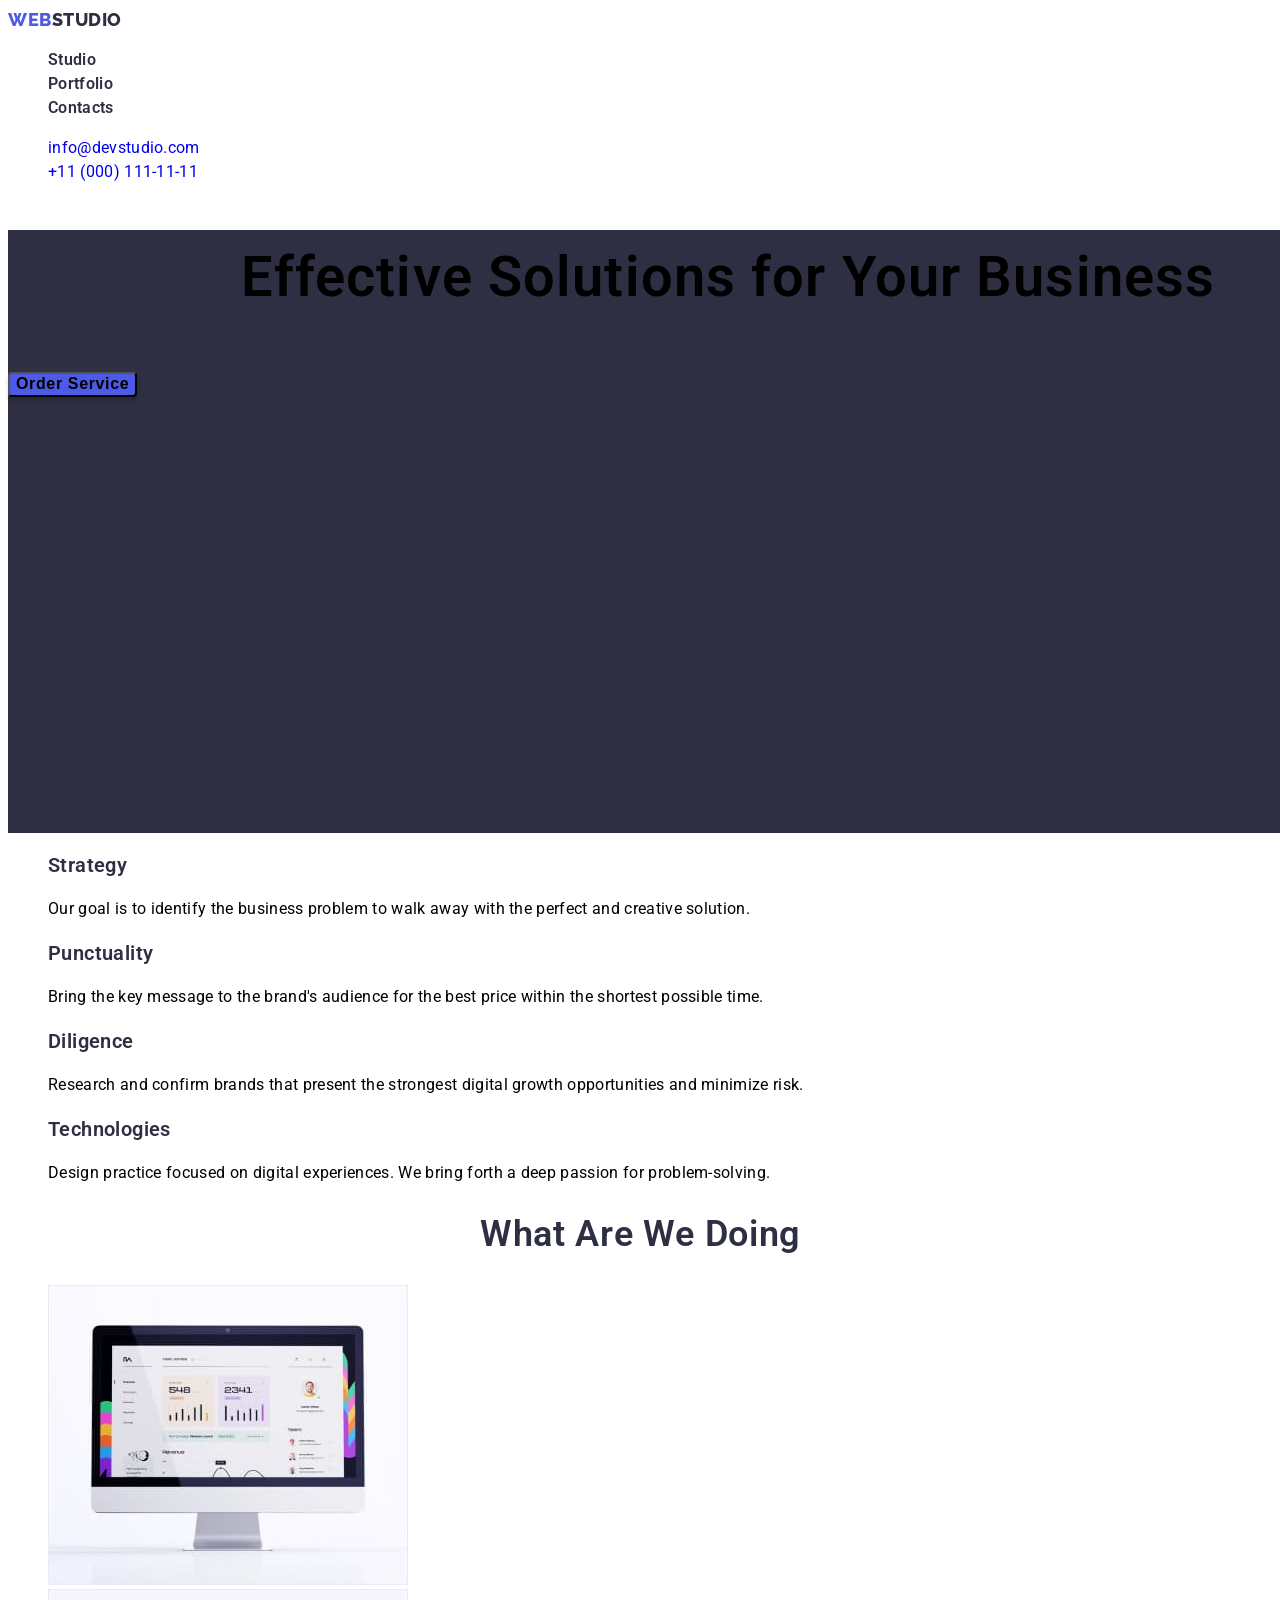
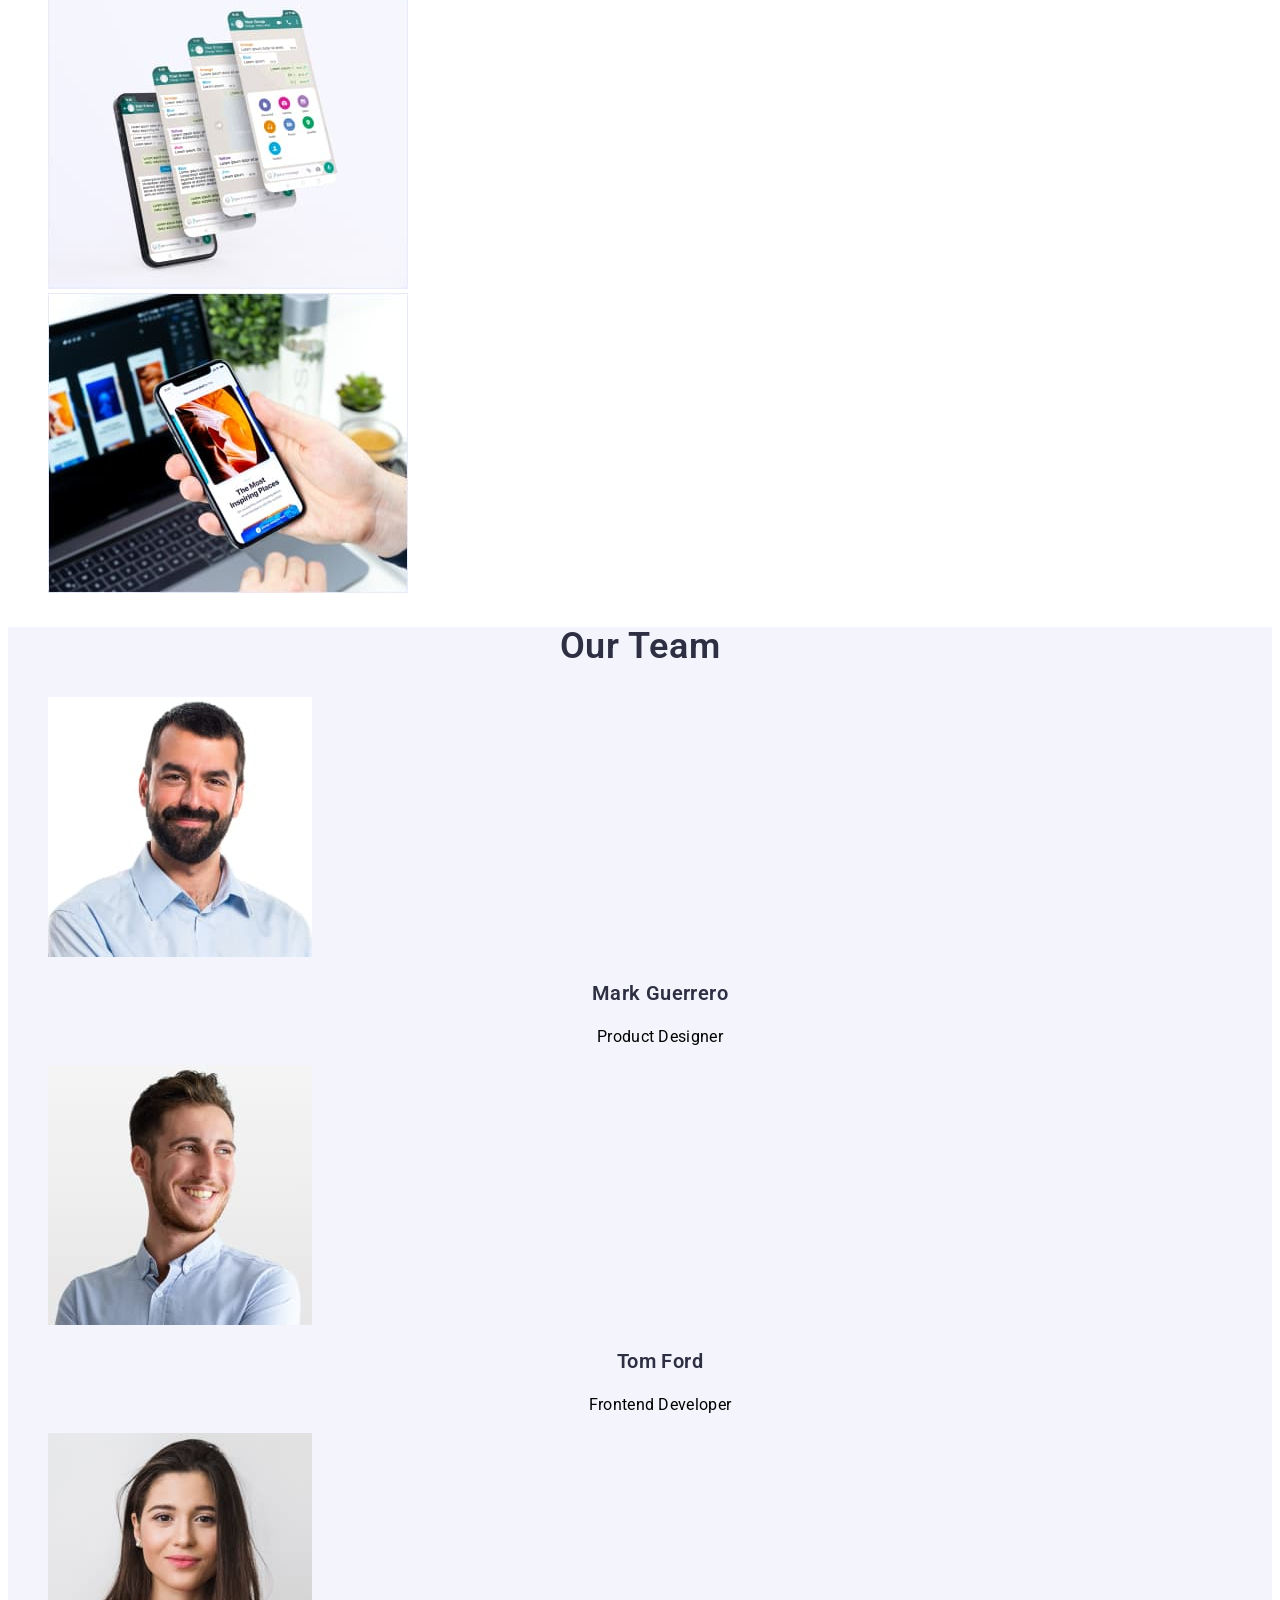
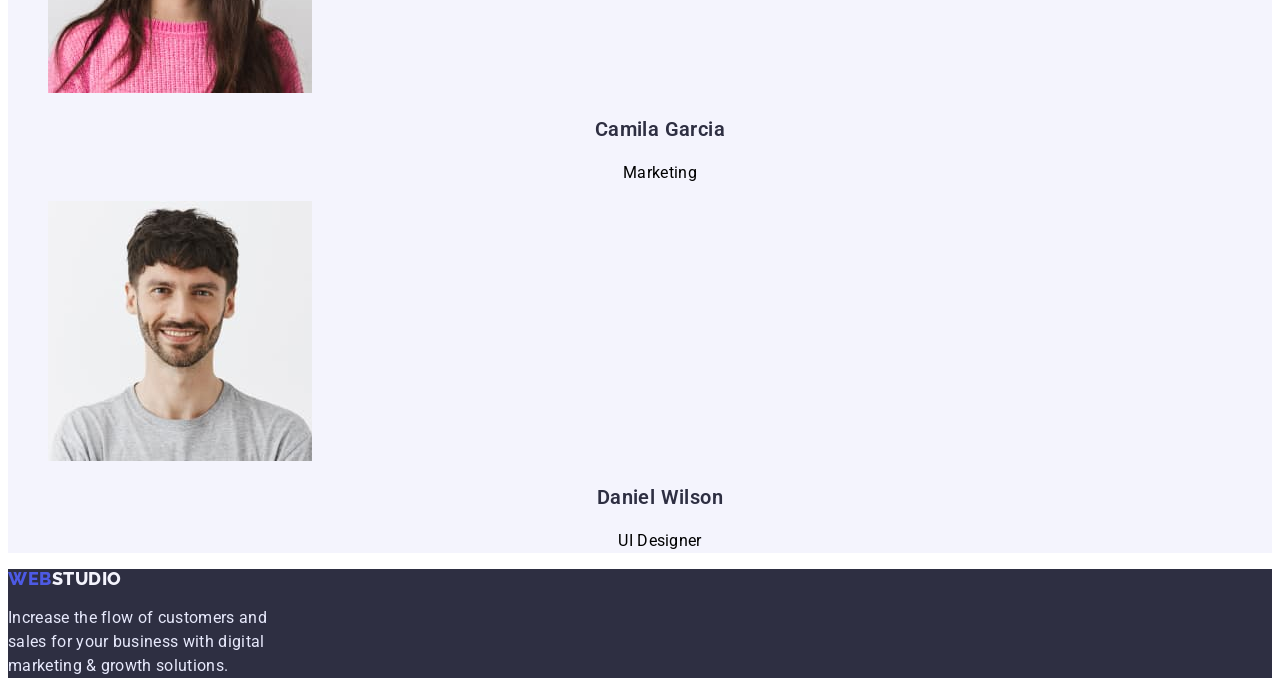
<file: index.html>
<!DOCTYPE html>
<html lang="en">
  <head>
    <meta charset="UTF-8" />
    <meta http-equiv="X-UA-Compatible" content="IE=edge" />
    <meta name="viewport" content="width=device-width, initial-scale=1.0" />
    <title>Studio</title>
    <link rel="stylesheet" href="./css/styles.css" />
    <link rel="preconnect" href="https://fonts.googleapis.com" />
    <link rel="preconnect" href="https://fonts.gstatic.com" crossorigin />
    <link
      href="https://fonts.googleapis.com/css2?family=Raleway:wght@700&family=Roboto:wght@400;500;700;900&display=swap"
      rel="stylesheet"
    />
  </head>

  <body>
    <header class="header">
      <nav class="navigation">
        <a href="" class="logo-header"
          ><span class="color-web">Web</span>Studio</a
        >
        <ul class="navigation-list">
          <li class="navigation-list-item list">
            <a href="./index.html" class="navigation-list-link">Studio</a>
          </li>
          <li class="navigation-list-item list">
            <a href="./portfolio.html" class="navigation-list-link"
              >Portfolio</a
            >
          </li>
          <li class="navigation-list-item list">
            <a href="" class="navigation-list-link">Contacts</a>
          </li>
        </ul>
      </nav>
      <ul class="contacts-list">
        <li class="contacts-list-item list">
          <a href="mailto:info@devstudio.com" class="contacts-list-link"
            >info@devstudio.com</a
          >
        </li>
        <li class="contacts-list-item list">
          <a href="tel:+110001111111" class="contacts-list-link"
            >+11 (000) 111-11-11</a
          >
        </li>
      </ul>
    </header>

    <main>
      <section class="hero">
        <h1 class="hero-title">Effective Solutions for Your Business</h1>
        <button type="button" class="hero-button">Order Service</button>
      </section>

      <section class="feature">
        <ul class="feature-list">
          <li class="feature-list-item list">
            <h3 class="feature-item-title">Strategy</h3>
            <p class="feature-item-text">
              Our goal is to identify the business problem to walk away with the
              perfect and creative solution.
            </p>
          </li>
          <li class="feature-list-item list">
            <h3 class="feature-item-title">Punctuality</h3>
            <p class="feature-item-text">
              Bring the key message to the brand's audience for the best price
              within the shortest possible time.
            </p>
          </li>
          <li class="feature-list-item list">
            <h3 class="feature-item-title">Diligence</h3>
            <p class="feature-item-text">
              Research and confirm brands that present the strongest digital
              growth opportunities and minimize risk.
            </p>
          </li>
          <li class="feature-list-item list">
            <h3 class="feature-item-title">Technologies</h3>
            <p class="feature-item-text">
              Design practice focused on digital experiences. We bring forth a
              deep passion for problem-solving.
            </p>
          </li>
        </ul>
      </section>

      <section class="product-company">
        <h2 class="product-company-title">What are we doing</h2>
        <ul class="product-company-list">
          <li class="product-company-item list">
            <img
              width="360"
              height="300"
              src="./images/photo-1.jpg"
              alt="photo-1"
            />
          </li>
          <li class="product-company-item list">
            <img
              width="360"
              height="300"
              src="./images/photo-2.jpg"
              alt="photo-2"
            />
          </li>
          <li class="product-company-item list">
            <img
              width="360"
              height="300"
              src="./images/photo-3.jpg"
              alt="photo-3"
            />
          </li>
        </ul>
      </section>

      <section class="team">
        <h2 class="team-title">Our Team</h2>
        <ul class="team-list">
          <li class="team-list-item list">
            <img
              width="264"
              height="260"
              src="./images/teamphoto-1.jpg"
              alt="teamphoto-1"
            />
            <h3 class="team-list-title">Mark Guerrero</h3>
            <p class="team-list-position">Product Designer</p>
          </li>
          <li class="team-list-item list">
            <img
              width="264"
              height="260"
              src="./images/teamphoto-2.jpg"
              alt="teamphoto-2"
            />
            <h3 class="team-list-title">Tom Ford</h3>
            <p class="team-list-position">Frontend Developer</p>
          </li>
          <li class="team-list-item list">
            <img
              width="264"
              height="260"
              src="./images/teamphoto-3.jpg"
              alt="teamphoto-3"
            />
            <h3 class="team-list-title">Camila Garcia</h3>
            <p class="team-list-position">Marketing</p>
          </li>
          <li class="team-list-item list">
            <img
              width="264"
              height="260"
              src="./images/teamphoto-4.jpg"
              alt="teamphoto-4"
            />
            <h3 class="team-list-title">Daniel Wilson</h3>
            <p class="team-list-position">UI Designer</p>
          </li>
        </ul>
      </section>
    </main>

    <footer class="footer">
      <a href="" class="logo-footer"
        ><span class="color-web">Web</span>Studio</a
      >
      <p class="footer-text">
        Increase the flow of customers and sales for your business with digital
        marketing & growth solutions.
      </p>
    </footer>
  </body>
</html>
</file>
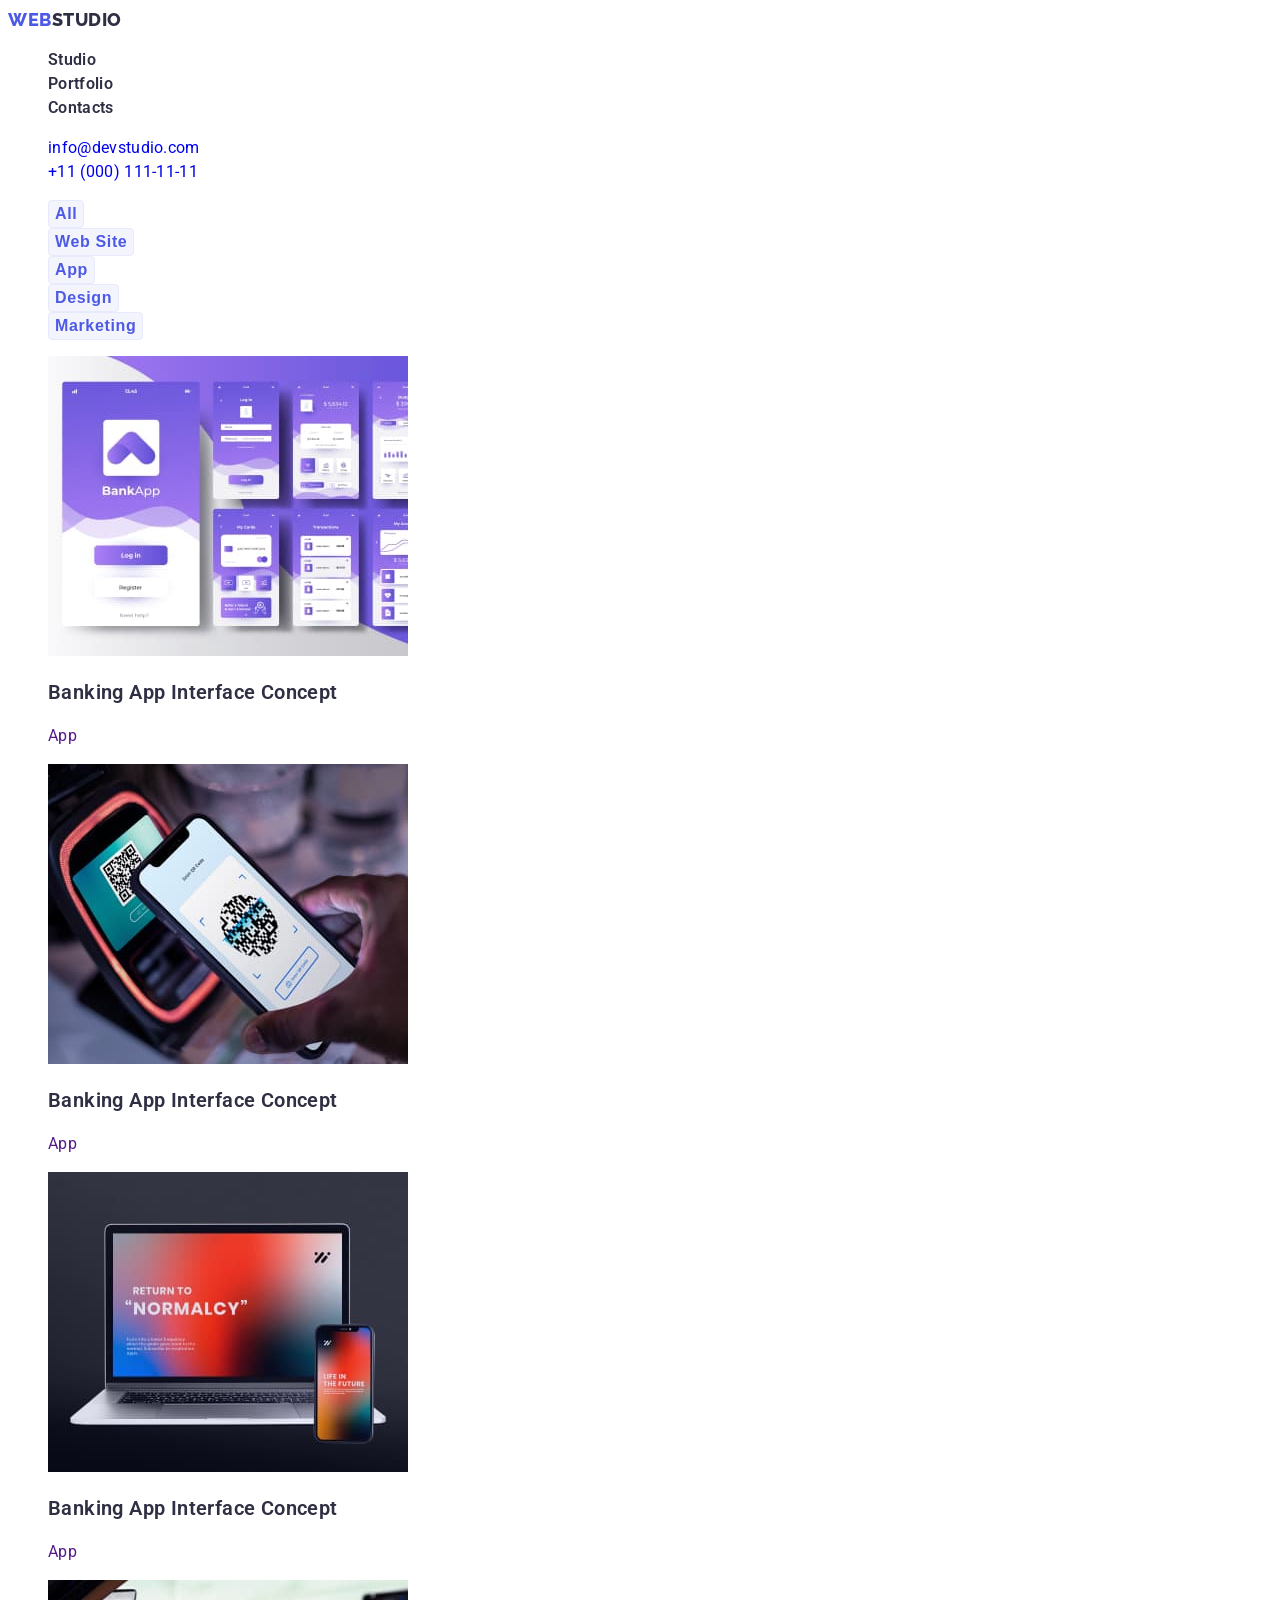
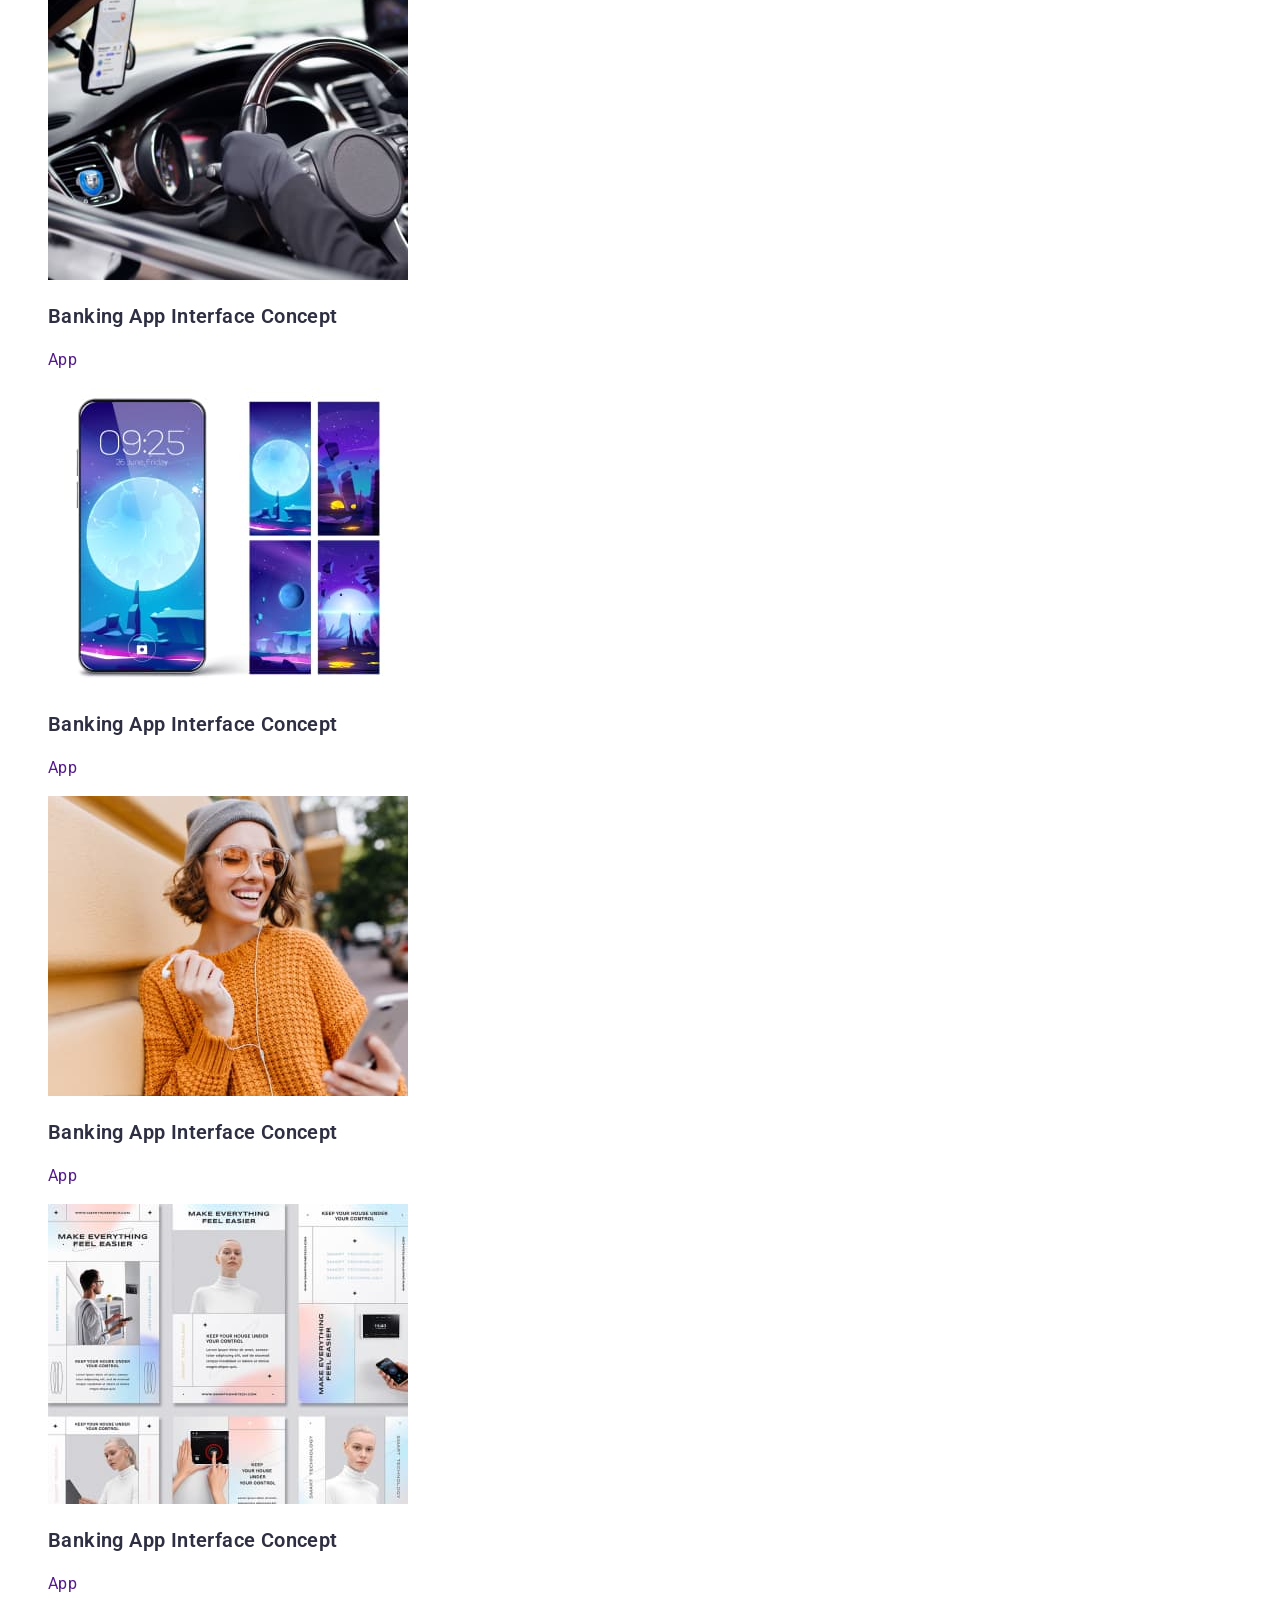
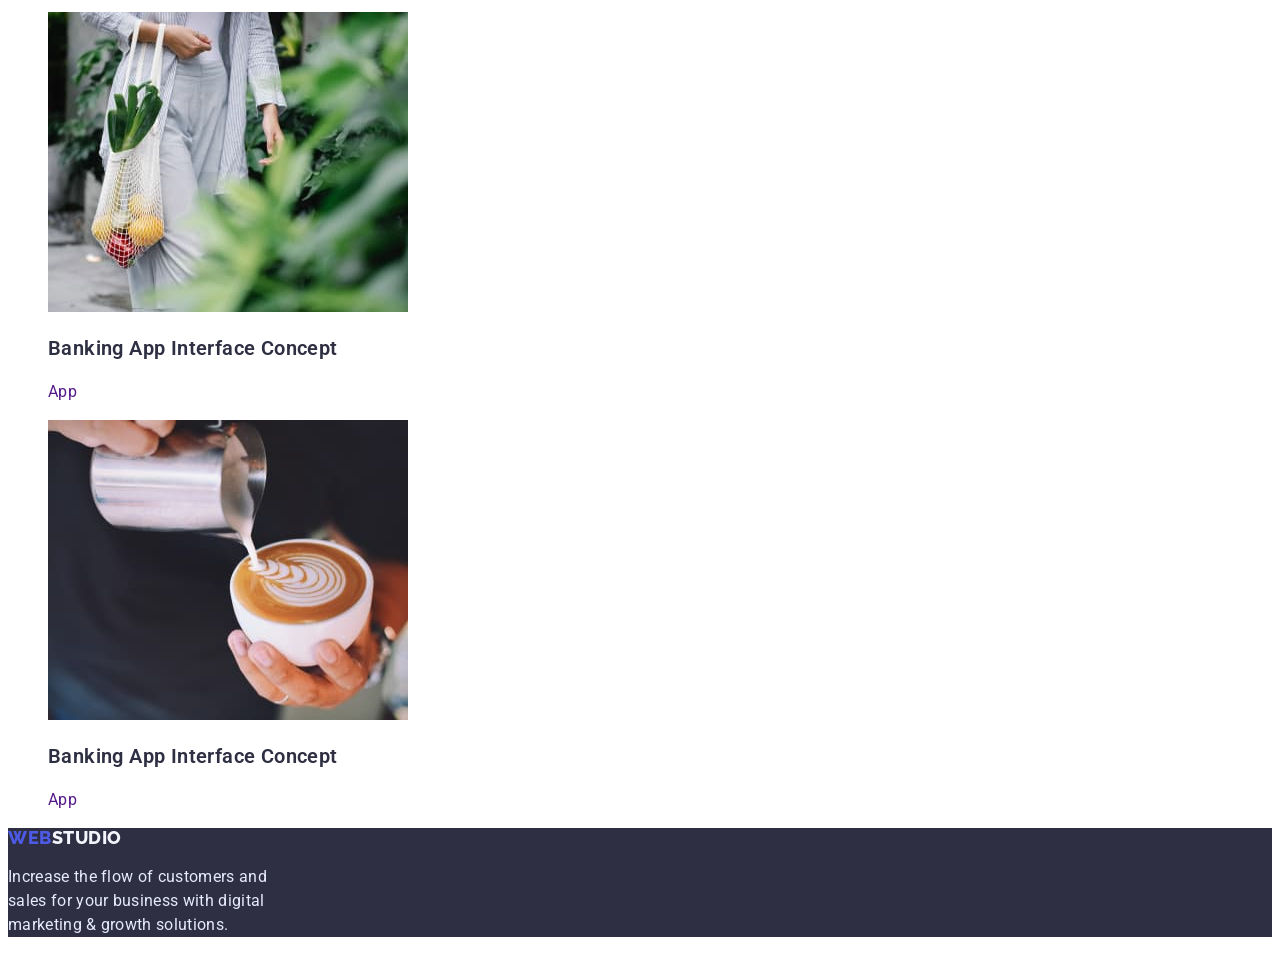
<file: portfolio.html>
<!DOCTYPE html>
<html lang="en">
  <head>
    <meta charset="UTF-8" />
    <meta http-equiv="X-UA-Compatible" content="IE=edge" />
    <meta name="viewport" content="width=device-width, initial-scale=1.0" />
    <title>Document</title>
    <link rel="stylesheet" href="./css/styles.css" />
    <link rel="preconnect" href="https://fonts.googleapis.com" />
    <link rel="preconnect" href="https://fonts.gstatic.com" crossorigin />
    <link
      href="https://fonts.googleapis.com/css2?family=Raleway:wght@700&family=Roboto:wght@400;500;700;900&display=swap"
      rel="stylesheet"
    />
  </head>

  <body>
    <header class="header">
      <nav class="navigation">
        <a href="" class="logo-header"
          ><span class="color-web">Web</span>Studio</a
        >
        <ul class="navigation-list">
          <li class="navigation-list-item list">
            <a href="./index.html" class="navigation-list-link">Studio</a>
          </li>
          <li class="navigation-list-item list">
            <a href="./portfolio.html" class="navigation-list-link"
              >Portfolio</a
            >
          </li>
          <li class="navigation-list-item list">
            <a href="" class="navigation-list-link">Contacts</a>
          </li>
        </ul>
      </nav>
      <ul class="contacts-list">
        <li class="contacts-list-item list">
          <a href="mailto:info@devstudio.com" class="contacts-list-link"
            >info@devstudio.com</a
          >
        </li>
        <li class="contacts-list-item list">
          <a href="tel:+110001111111" class="contacts-list-link"
            >+11 (000) 111-11-11</a
          >
        </li>
      </ul>
    </header>

    <main>
      <section class="section">
        <h1 hidden class="project-title">Project</h1>
        <ul class="filter-list">
          <li class="filter-list-item list">
            <button type="button" class="filter-button">All</button>
          </li>
          <li class="filter-list-item list">
            <button type="button" class="filter-button">Web Site</button>
          </li>
          <li class="filter-list-item list">
            <button type="button" class="filter-button">App</button>
          </li>
          <li class="filter-list-item list">
            <button type="button" class="filter-button">Design</button>
          </li>
          <li class="filter-list-item list">
            <button type="button" class="filter-button">Marketing</button>
          </li>
        </ul>

        <ul class="project-card-list">
          <li class="project-card-list-item list">
            <a href="" class="project-card-list-link"
              ><img
                width="360"
                height="300"
                src="./images/project-card-1.jpg"
                alt="Project card 1"
              />
              <h3 class="project-card-list-title">
                Banking App Interface Concept
              </h3>
              <p class="project-card-list-text">App</p></a
            >
          </li>
          <li class="project-card-list-item list">
            <a href="" class="project-card-list-link"
              ><img
                width="360"
                height="300"
                src="./images/project-card-2.jpg"
                alt="Project card 2"
              />
              <h3 class="project-card-list-title">
                Banking App Interface Concept
              </h3>
              <p class="project-card-list-text">App</p></a
            >
          </li>
          <li class="project-card-list-item list">
            <a href="" class="project-card-list-link"
              ><img
                width="360"
                height="300"
                src="./images/project-card-3.jpg"
                alt="Project card 3"
              />
              <h3 class="project-card-list-title">
                Banking App Interface Concept
              </h3>
              <p class="project-card-list-text">App</p></a
            >
          </li>
          <li class="project-card-list-item list">
            <a href="" class="project-card-list-link"
              ><img
                width="360"
                height="300"
                src="./images/project-card-4.jpg"
                alt="Project card 4"
              />
              <h3 class="project-card-list-title">
                Banking App Interface Concept
              </h3>
              <p class="project-card-list-text">App</p></a
            >
          </li>
          <li class="project-card-list-item list">
            <a href="" class="project-card-list-link"
              ><img
                width="360"
                height="300"
                src="./images/project-card-5.jpg"
                alt="Project card 5"
              />
              <h3 class="project-card-list-title">
                Banking App Interface Concept
              </h3>
              <p class="project-card-list-text">App</p></a
            >
          </li>
          <li class="project-card-list-item list">
            <a href="" class="project-card-list-link"
              ><img
                width="360"
                height="300"
                src="./images/project-card-6.jpg"
                alt="Project card 6"
              />
              <h3 class="project-card-list-title">
                Banking App Interface Concept
              </h3>
              <p class="project-card-list-text">App</p></a
            >
          </li>
          <li class="project-card-list-item list">
            <a href="" class="project-card-list-link"
              ><img
                width="360"
                height="300"
                src="./images/project-card-7.jpg"
                alt="Project card 7"
              />
              <h3 class="project-card-list-title">
                Banking App Interface Concept
              </h3>
              <p class="project-card-list-text">App</p></a
            >
          </li>
          <li class="project-card-list-item list">
            <a href="" class="project-card-list-link"
              ><img
                width="360"
                height="300"
                src="./images/project-card-8.jpg"
                alt="Project card 8"
              />
              <h3 class="project-card-list-title">
                Banking App Interface Concept
              </h3>
              <p class="project-card-list-text">App</p></a
            >
          </li>
          <li class="project-card-list-item list">
            <a href="" class="project-card-list-link"
              ><img
                width="360"
                height="300"
                src="./images/project-card-9.jpg"
                alt="Project card 9"
              />
              <h3 class="project-card-list-title">
                Banking App Interface Concept
              </h3>
              <p class="project-card-list-text">App</p></a
            >
          </li>
        </ul>
      </section>
    </main>

    <footer class="footer">
      <a href="" class="logo-footer"
        ><span class="color-web">Web</span>Studio</a
      >
      <p class="footer-text">
        Increase the flow of customers and sales for your business with digital
        marketing & growth solutions.
      </p>
    </footer>
  </body>
</html>
</file>
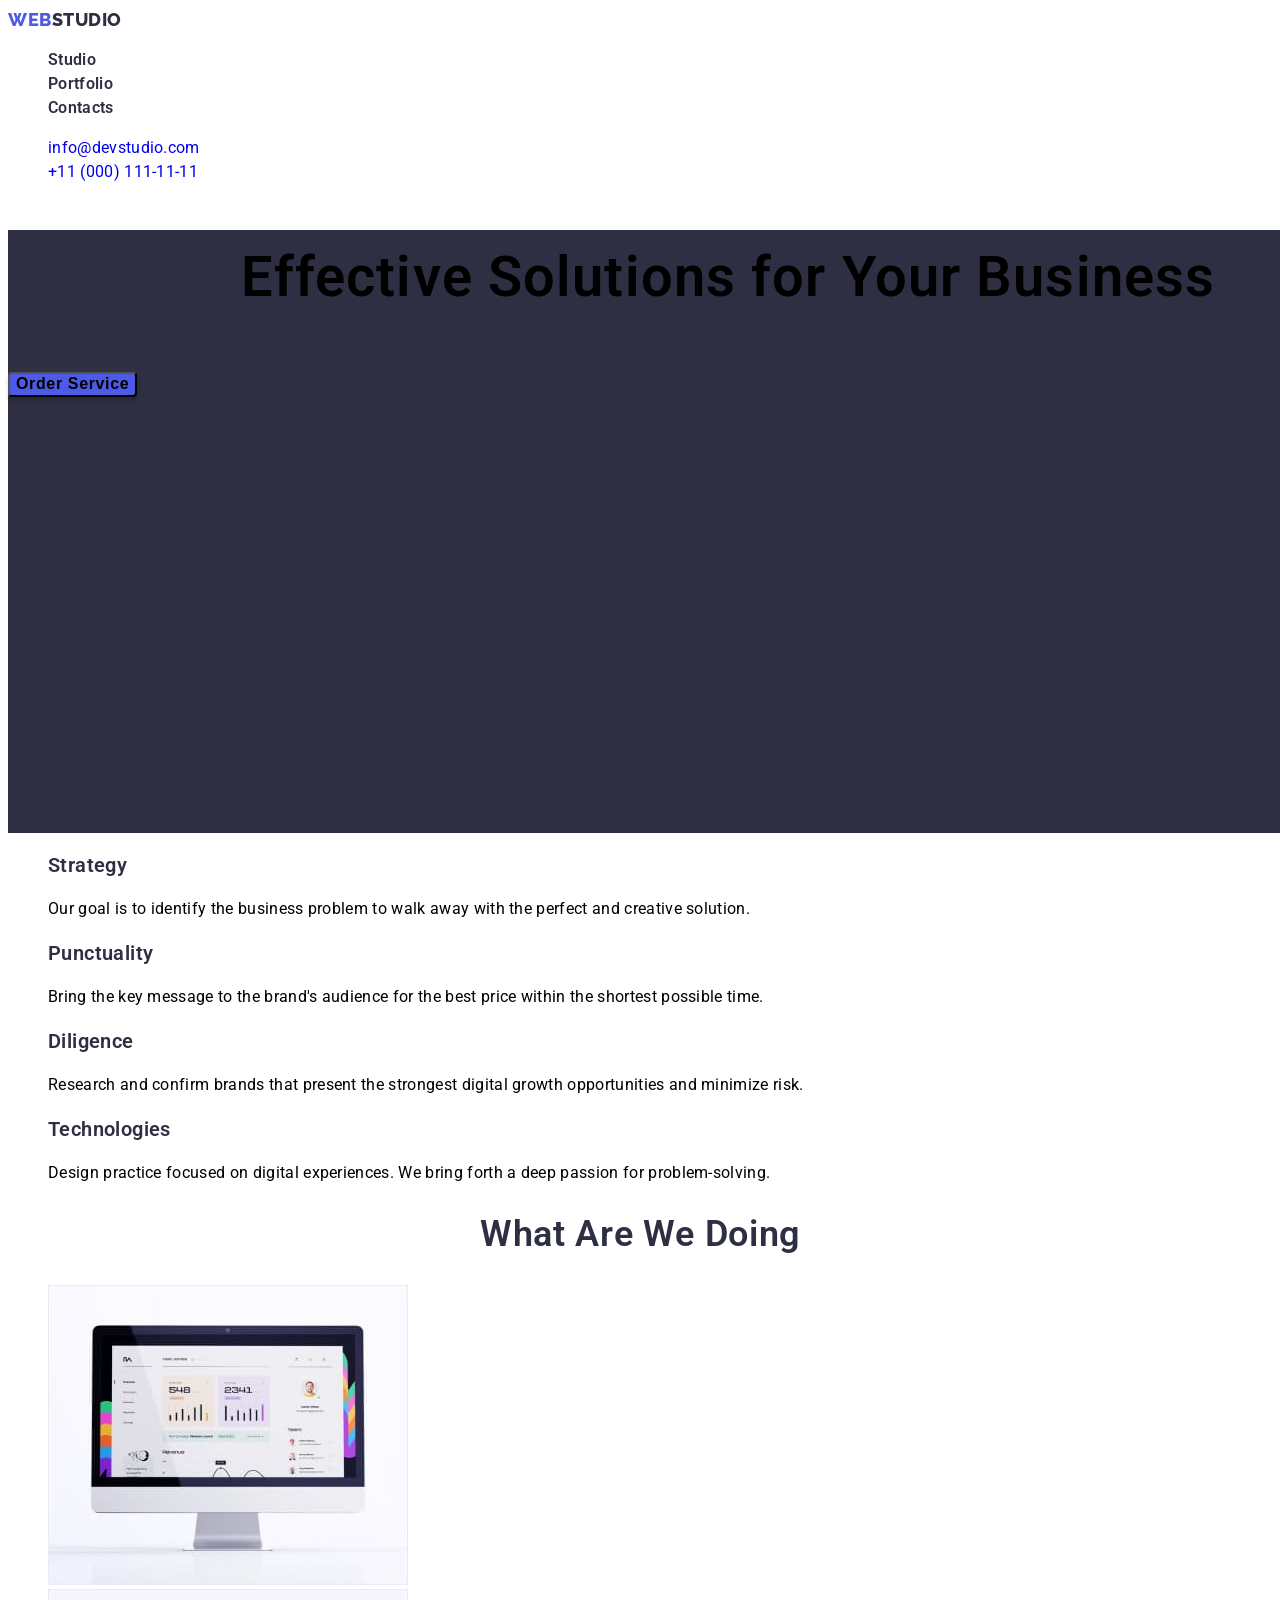
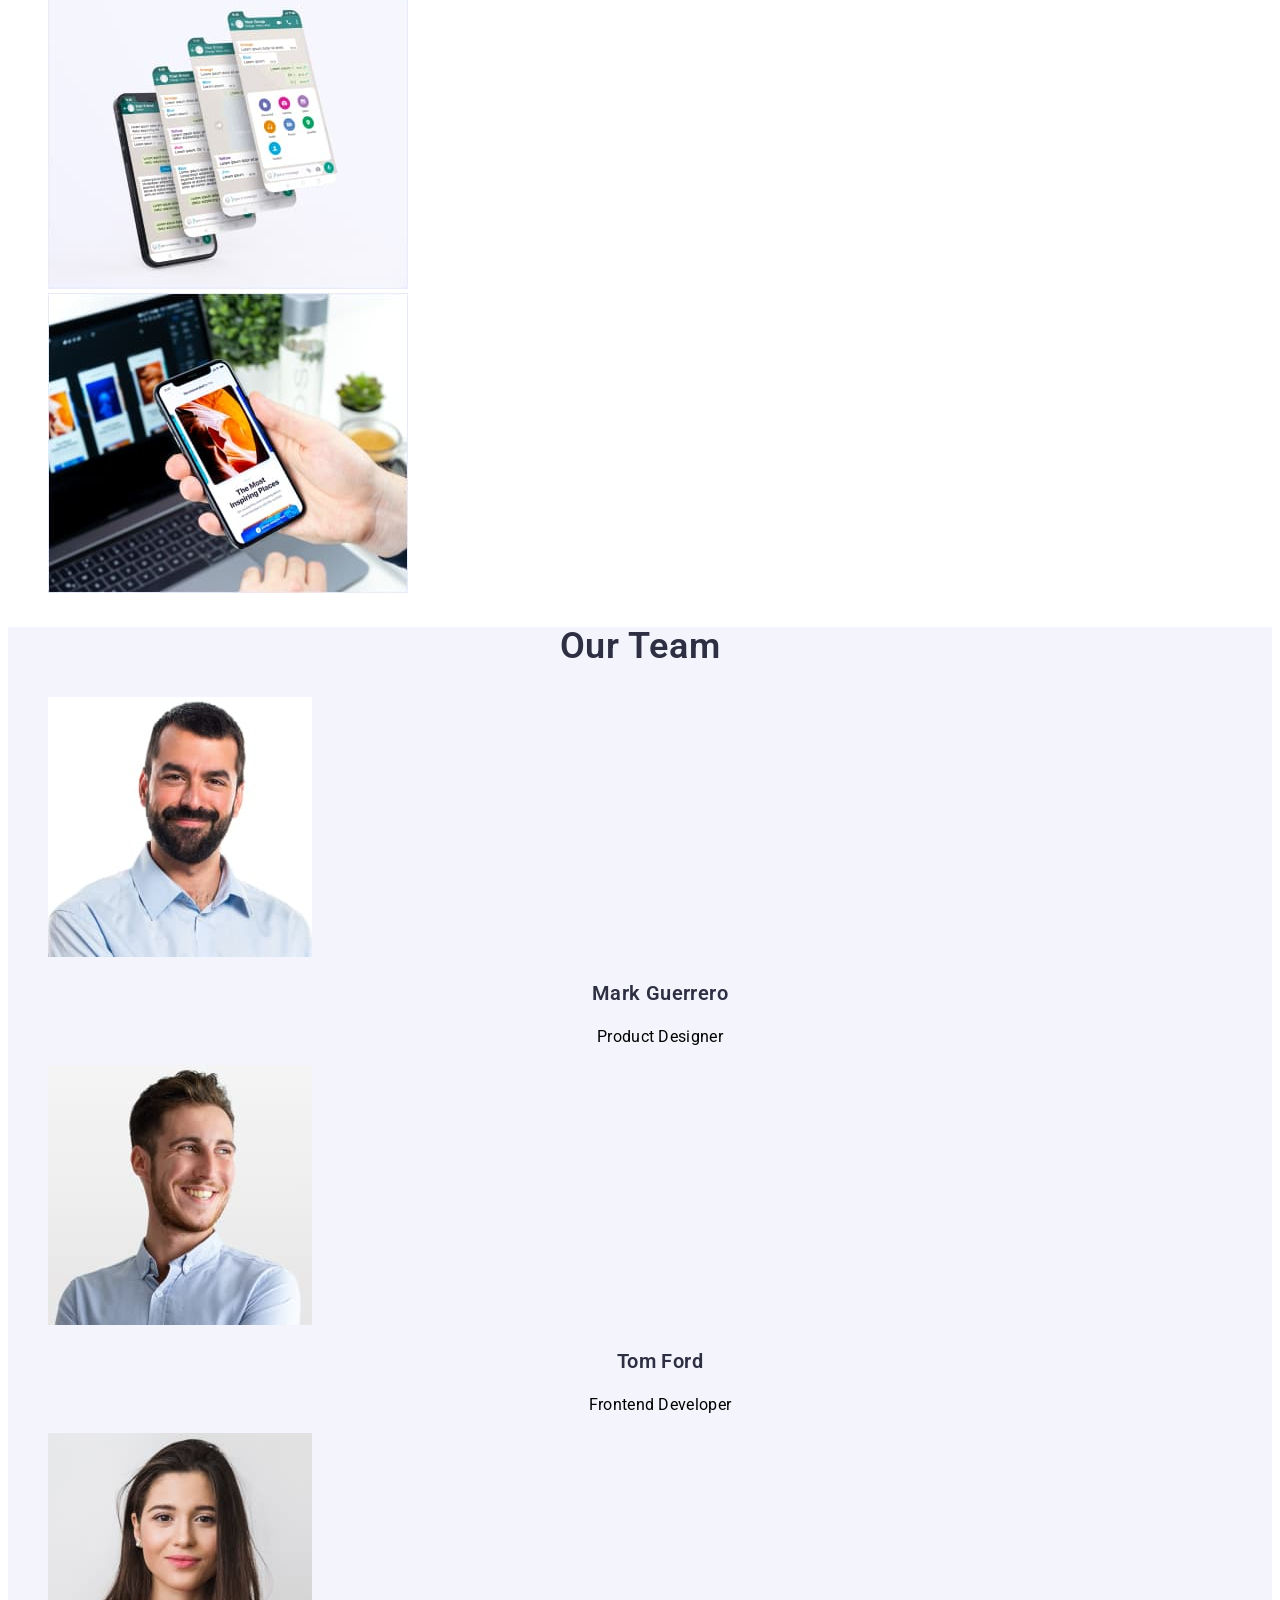
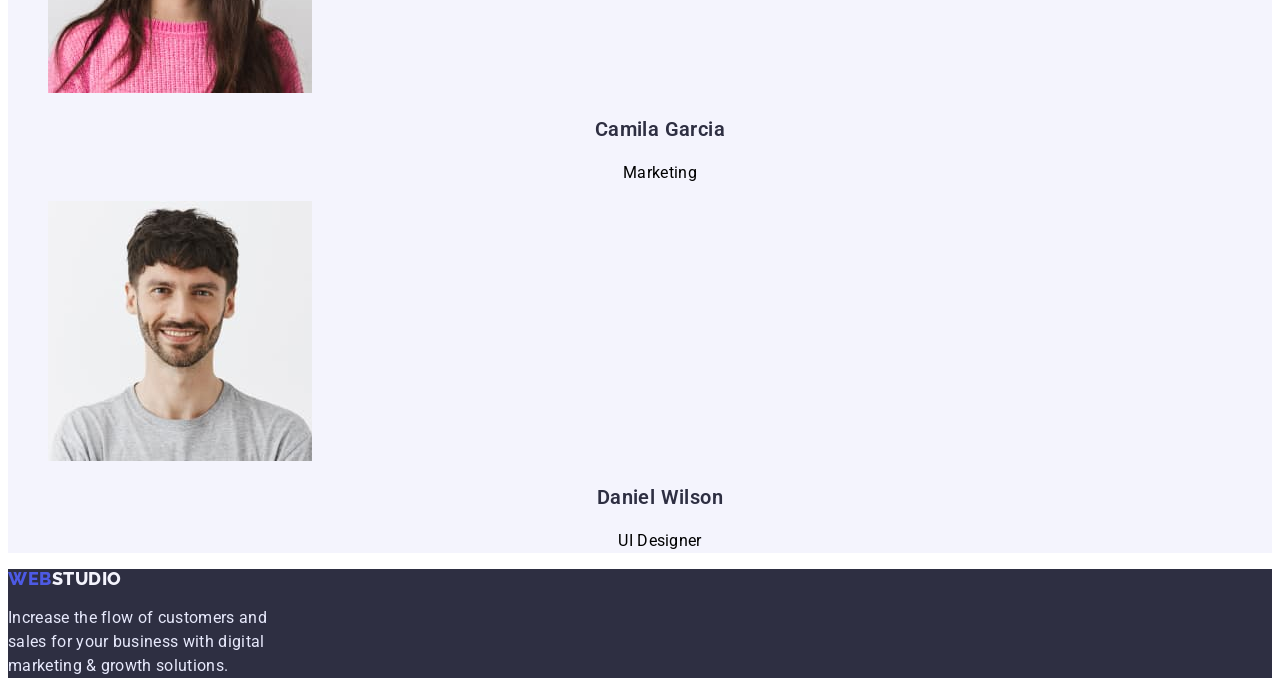
<file: studio.html>
<!DOCTYPE html>
<html lang="en">
  <head>
    <meta charset="UTF-8" />
    <meta http-equiv="X-UA-Compatible" content="IE=edge" />
    <meta name="viewport" content="width=device-width, initial-scale=1.0" />
    <title>Studio</title>
    <link rel="stylesheet" href="./css/styles.css" />
    <link rel="preconnect" href="https://fonts.googleapis.com" />
    <link rel="preconnect" href="https://fonts.gstatic.com" crossorigin />
    <link
      href="https://fonts.googleapis.com/css2?family=Raleway:wght@700&family=Roboto:wght@400;500;700;900&display=swap"
      rel="stylesheet"
    />
  </head>

  <body>
    <header class="header">
      <nav class="navigation">
        <a href="" class="logo-header"
          ><span class="color-web">Web</span>Studio</a
        >
        <ul class="navigation-list">
          <li class="navigation-list-item list">
            <a href="" class="navigation-list-link">Studio</a>
          </li>
          <li class="navigation-list-item list">
            <a href="/portfolio.html" class="navigation-list-link">Portfolio</a>
          </li>
          <li class="navigation-list-item list">
            <a href="" class="navigation-list-link">Contacts</a>
          </li>
        </ul>
      </nav>
      <ul class="contacts-list">
        <li class="contacts-list-item list">
          <a href="mailto:info@devstudio.com" class="contacts-list-link"
            >info@devstudio.com</a
          >
        </li>
        <li class="contacts-list-item list">
          <a href="tel:+110001111111" class="contacts-list-link"
            >+11 (000) 111-11-11</a
          >
        </li>
      </ul>
    </header>

    <main>
      <section class="hero">
        <h1 class="hero-title">Effective Solutions for Your Business</h1>
        <button type="button" class="hero-button">Order Service</button>
      </section>

      <section class="feature">
        <ul class="feature-list">
          <li class="feature-list-item list">
            <h3 class="feature-item-title">Strategy</h3>
            <p class="feature-item-text">
              Our goal is to identify the business problem to walk away with the
              perfect and creative solution.
            </p>
          </li>
          <li class="feature-list-item list">
            <h3 class="feature-item-title">Punctuality</h3>
            <p class="feature-item-text">
              Bring the key message to the brand's audience for the best price
              within the shortest possible time.
            </p>
          </li>
          <li class="feature-list-item list">
            <h3 class="feature-item-title">Diligence</h3>
            <p class="feature-item-text">
              Research and confirm brands that present the strongest digital
              growth opportunities and minimize risk.
            </p>
          </li>
          <li class="feature-list-item list">
            <h3 class="feature-item-title">Technologies</h3>
            <p class="feature-item-text">
              Design practice focused on digital experiences. We bring forth a
              deep passion for problem-solving.
            </p>
          </li>
        </ul>
      </section>

      <section class="product-company">
        <h2 class="product-company-title">What are we doing</h2>
        <ul class="product-company-list">
          <li class="product-company-item list">
            <img
              width="360"
              height="300"
              src="./images/photo-1.jpg"
              alt="photo-1"
            />
          </li>
          <li class="product-company-item list">
            <img
              width="360"
              height="300"
              src="./images/photo-2.jpg"
              alt="photo-2"
            />
          </li>
          <li class="product-company-item list">
            <img
              width="360"
              height="300"
              src="./images/photo-3.jpg"
              alt="photo-3"
            />
          </li>
        </ul>
      </section>

      <section class="team">
        <h2 class="team-title">Our Team</h2>
        <ul class="team-list">
          <li class="team-list-item list">
            <img
              width="264"
              height="260"
              src="./images/teamphoto-1.jpg"
              alt="teamphoto-1"
            />
            <h3 class="team-list-title">Mark Guerrero</h3>
            <p class="team-list-position">Product Designer</p>
          </li>
          <li class="team-list-item list">
            <img
              width="264"
              height="260"
              src="./images/teamphoto-2.jpg"
              alt="teamphoto-2"
            />
            <h3 class="team-list-title">Tom Ford</h3>
            <p class="team-list-position">Frontend Developer</p>
          </li>
          <li class="team-list-item list">
            <img
              width="264"
              height="260"
              src="./images/teamphoto-3.jpg"
              alt="teamphoto-3"
            />
            <h3 class="team-list-title">Camila Garcia</h3>
            <p class="team-list-position">Marketing</p>
          </li>
          <li class="team-list-item list">
            <img
              width="264"
              height="260"
              src="./images/teamphoto-4.jpg"
              alt="teamphoto-4"
            />
            <h3 class="team-list-title">Daniel Wilson</h3>
            <p class="team-list-position">UI Designer</p>
          </li>
        </ul>
      </section>
    </main>

    <footer class="footer">
      <a href="" class="logo-footer"
        ><span class="color-web">Web</span>Studio</a
      >
      <p class="footer-text">
        Increase the flow of customers and sales for your business with digital
        marketing & growth solutions.
      </p>
    </footer>
  </body>
</html>
</file>
<file: css/styles.css>
:root {
  --main-color: #ffffff;
  --accent-color: #4d5ae5;
  --main-text-color: #2e2f42;
  --second-text-color: #434455;
}

body {
  font-family: "Roboto", sans-serif;
  background: #var(--main-color);
}

a {
  text-decoration: none;
  display: block;
}

.list {
  list-style: none;
}

/*____________HEADER/FOOTER___________*/

.header {
}

.navigation {
}

.logo-header {
  font-family: "Raleway";
  font-weight: 800;
  font-size: 18px;
  line-height: 1.33;
  letter-spacing: 0.03em;
  text-transform: uppercase;
  color: var(--main-text-color);
}

.color-web {
  color: var(--accent-color);
}

.navigation-list {
}

.navigation-list-item {
}

.navigation-list-link {
  font-style: normal;
  font-weight: 600;
  font-size: 16px;
  line-height: 1.5;
  letter-spacing: 0.02em;
  color: var(--main-text-color);
}

.navigation-list-link:hover,
.navigation-list-link:focus {
  color: var(--accent-color);
}

.contacts-list {
}

.contacts-list-item {
}

.contacts-list-link {
  font-style: normal;
  font-weight: 400;
  font-size: 16px;
  line-height: 1.5;
  letter-spacing: 0.02em;
  color: #var(--second-text-color);
}

.contacts-list-link:hover,
.contacts-list-link:focus {
  color: var(--accent-color);
}

.footer {
  background: var(--main-text-color);
}

.logo-footer {
  font-family: "Raleway";
  font-weight: 800;
  font-size: 18px;
  line-height: 1.16;
  display: flex;
  align-items: center;
  letter-spacing: 0.03em;
  text-transform: uppercase;
  color: #f4f4fd;
}

.footer-text {
  max-width: 264px;
  font-weight: 400;
  font-size: 16px;
  line-height: 1.5;
  letter-spacing: 0.02em;
  color: #e7e9fc;
}

/*____________HERO___________*/

.hero {
  width: 1440px;
  height: 603px;
  left: 0px;
  top: 72px;
  background: var(--main-text-color);
}

.hero-title {
  font-style: normal;
  font-weight: 600;
  font-size: 56px;
  line-height: 1.7;
  text-align: center;
  letter-spacing: 0.02em;
  color: #var(--main-color);
}

.hero-button {
  font-style: normal;
  font-weight: 600;
  font-size: 16px;
  line-height: 1.18;
  display: flex;
  align-items: center;
  letter-spacing: 0.04em;
  color: #var(--main-color);
  background: var(--accent-color);
  box-shadow: 0px 4px 4px rgba(0, 0, 0, 0.15);
  border-radius: 4px;
  cursor: pointer;
}

.hero-button:hover,
.hero-button:focus {
  background: #404bbf;
}

/*____________FEATURE___________*/

.feature {
}

.feature-list {
}

.feature-list-item {
}

.feature-item-title {
  font-style: normal;
  font-weight: 600;
  font-size: 20px;
  line-height: 1.2;
  letter-spacing: 0.02em;
  color: var(--main-text-color);
}

.feature-item-text {
  font-weight: 400;
  font-size: 16px;
  line-height: 1.5;
  letter-spacing: 0.02em;
  color: #var(--second-text-color);
}

/*____________PRODUCT-COMPANY___________*/

.product-company {
}

.product-company-title {
  font-style: normal;
  font-weight: 600;
  font-size: 36px;
  line-height: 1.11;
  text-align: center;
  letter-spacing: 0.02em;
  text-transform: capitalize;
  color: var(--main-text-color);
}

.product-company-list {
}

.product-company-item {
}

/*____________TEAM___________*/

.team {
  background: #f4f4fd;
}

.team-title {
  font-weight: 600;
  font-size: 36px;
  line-height: 1.11;
  text-align: center;
  letter-spacing: 0.02em;
  text-transform: capitalize;
  color: var(--main-text-color);
}

.team-list {
}

.team-list-item {
}

.team-list-title {
  font-style: normal;
  font-weight: 600;
  font-size: 20px;
  line-height: 1.2;
  text-align: center;
  letter-spacing: 0.02em;
  color: var(--main-text-color);
}

.team-list-position {
  font-weight: 400;
  font-size: 16px;
  line-height: 1.5;
  text-align: center;
  letter-spacing: 0.02em;
  color: #var(--second-text-color);
}

/*____________FILTER___________*/

.section {
}

.project-title {
}

.filter-list {
}

.filter-list-item {
}

.filter-button {
  font-style: normal;
  font-weight: 600;
  font-size: 16px;
  line-height: 1.5;
  display: flex;
  align-items: center;
  text-align: center;
  letter-spacing: 0.04em;
  color: var(--accent-color);
  cursor: pointer;
  background: #f4f4fd;
  border: 1px solid #e7e9fc;
  border-radius: 4px;
}

.filter-button:hover,
.filter-button:focus {
  color: #var(--main-color);
  background: var(--accent-color);
  box-shadow: 0px 3px 1px rgba(0, 0, 0, 0.1), 0px 2px 1px rgba(0, 0, 0, 0.08),
    0px 2px 2px rgba(0, 0, 0, 0.12);
  border-radius: 4px;
}

/*____________PROJECT-CARD___________*/

.project-card-list {
}

.project-card-list-item {
}

.project-card-list-link {
}

.project-card-list-title {
  font-style: normal;
  font-weight: 600;
  font-size: 20px;
  line-height: 1.2;
  letter-spacing: 0.02em;
  color: var(--main-text-color);
}

.project-card-list-text {
  font-weight: 400;
  font-size: 16px;
  line-height: 1.5;
  letter-spacing: 0.02em;
  color: #var(--second-text-color);
}
</file>
